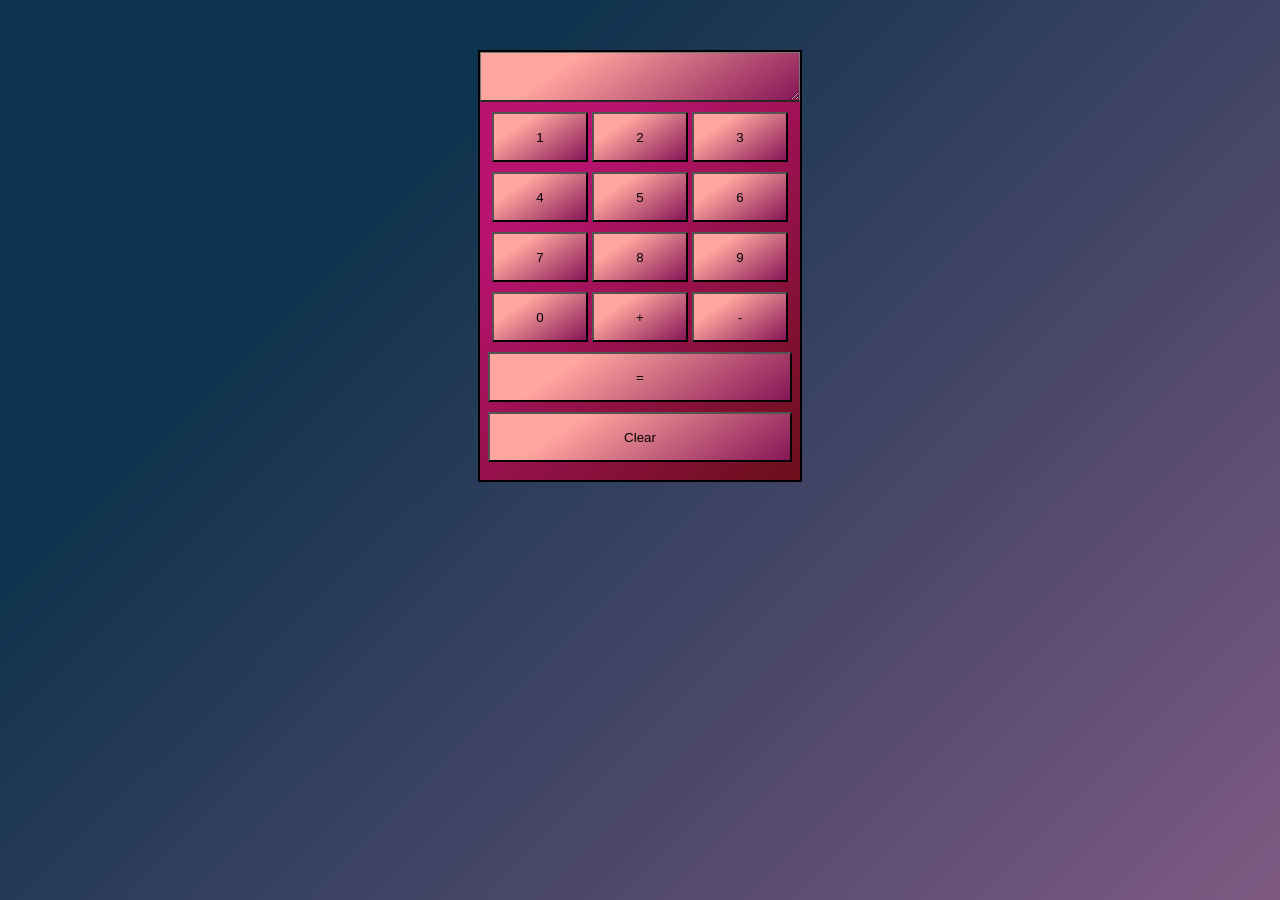
<file: Calculator App/index.html>
<html lang="en">

<head>
    <meta charset="UTF-8" />
    <meta name="viewport" content="width=device-width, initial-scale=1.0" />
    <title>Calculator App</title>
    <link rel="stylesheet" href="styles.css" />
    <script src="script.js" defer></script>
</head>

<body>
    <div class="container">
        <textarea name="" id="textArea" cols="1" rows="1"></textarea>
        <br />
        <center>
            <button class="numberBtn 1" onClick="addToTextArea(1)">1</button>
            <button class="numberBtn 2" onClick="addToTextArea(2)">2</button>
            <button class="numberBtn 3" onClick="addToTextArea(3)">3</button>
            <button class="numberBtn 4" onClick="addToTextArea(4)">4</button>
            <button class="numberBtn 5" onClick="addToTextArea(5)">5</button>
            <button class="numberBtn 6" onClick="addToTextArea(6)">6</button>
            <button class="numberBtn 7" onClick="addToTextArea(7)">7</button>
            <button class="numberBtn 8" onClick="addToTextArea(8)">8</button>
            <button class="numberBtn 9" onClick="addToTextArea(9)">9</button>

            <button class="numberBtn 0" onClick="addToTextArea(0)">0</button>
            <button class="operator plus" onClick="checkOp();">+</button>
            <button class="operator min" onClick="checkOp();">-</button>
        </center>

        <center>



            <button class="equalBtn" onClick="equalFunc()">=</button>
            <button class="ClearBtn" onClick="textArea.value = '';">Clear</button>
        </center>
    </div>
</body>

</html>
</file>
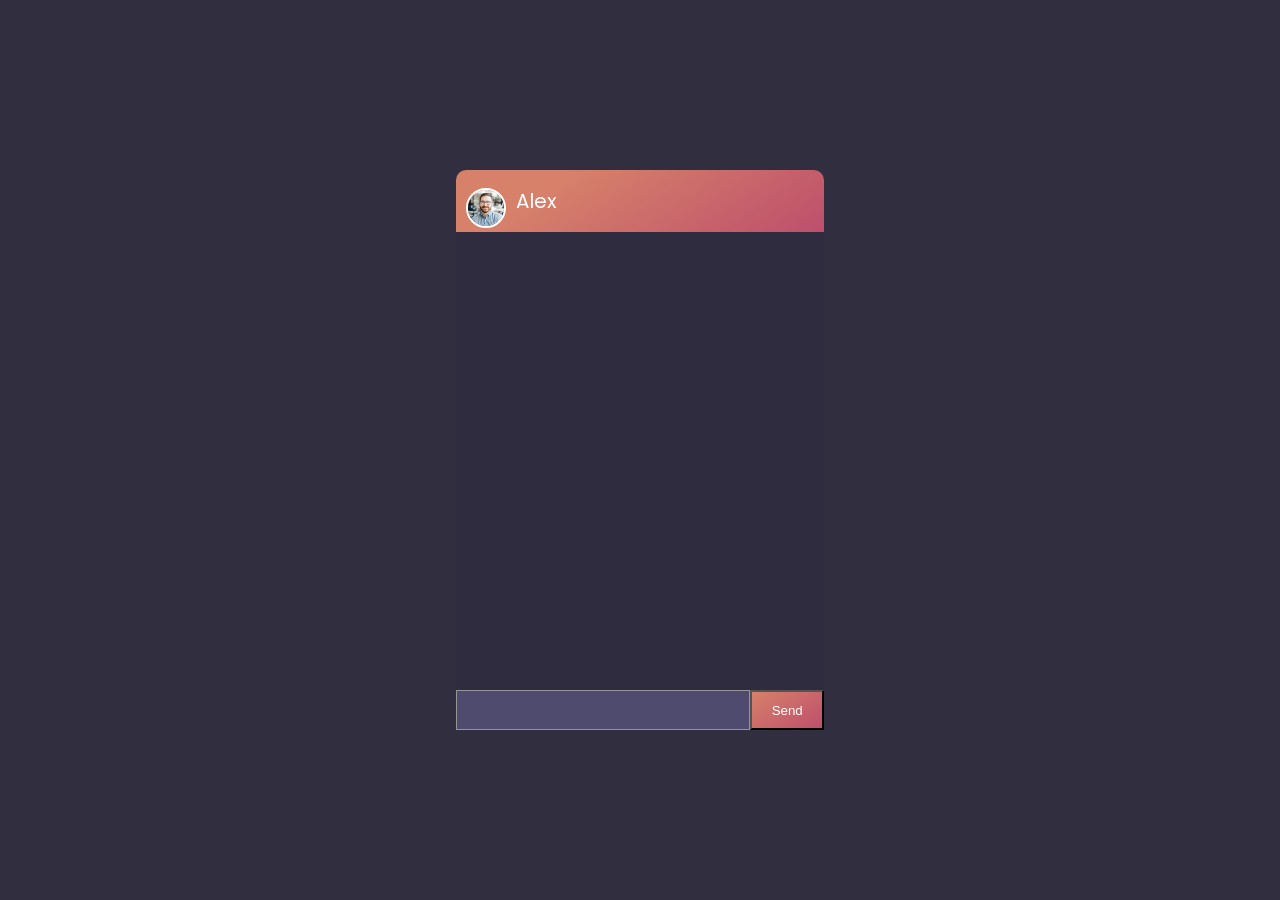
<file: ChatBox/index.html>
<html lang="en">
  <head>
    <meta charset="UTF-8" />
    <meta name="viewport" content="width=device-width, initial-scale=1.0" />
    <title>Quiz App</title>
    <link rel="stylesheet" href="styles.css" />
    <script src="script.js" defer></script>
  </head>
  <body>
    <div class="chatbox">
      <div class="header">
        <img class="avatarSec1" src="avatar-1.jpg" alt="" />

        <p class="names">Alex</p>
      </div>


      <div class="chatArea">
        <div class="message">
         <ul id="messageList">
             <li>
                
             </li>
         </ul>
          
        </div>
      </div>
      <div class="chatEntry">
          <input type="text" id="messageInput" >
          <button id="sendBtn">Send</button>
      </div>
    </div>
  </body>
</html>
</file>
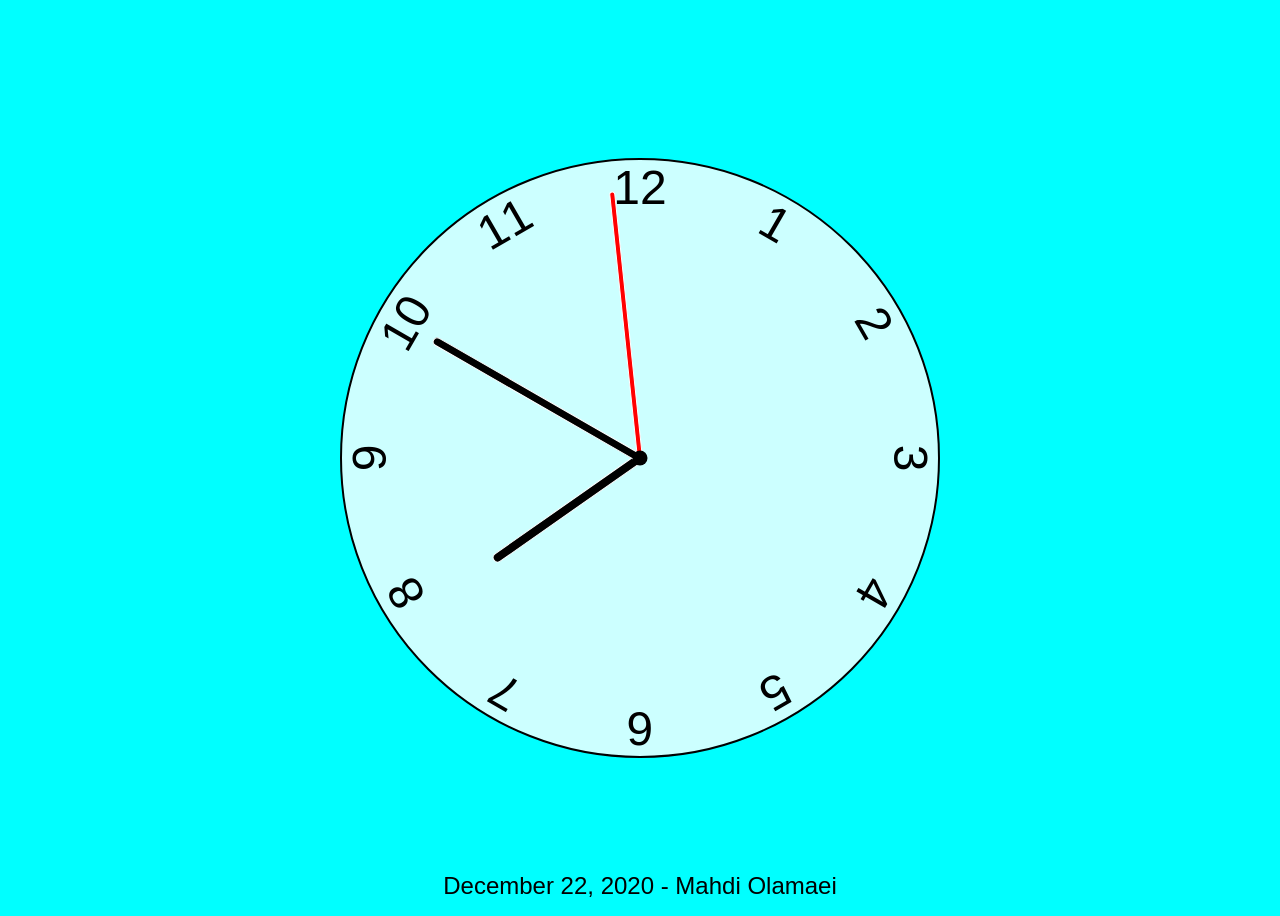
<file: Clock/index.html>
<html lang="en">
  <head>
    <meta charset="UTF-8" />
    <meta name="viewport" content="width=device-width, initial-scale=1.0" />
    <title>Clock</title>
    <link rel="stylesheet" href="styles.css" />
    
  </head>
  <body>
    <div class="clock">
        <div class="hand hour" data-hour-hand></div>
        <div class="hand minute" data-minute-hand></div>
        <div class="hand second" data-second-hand></div>
        <div class="number number1">1</div>
        <div class="number number2">2</div>
        <div class="number number3">3</div>
        <div class="number number4">4</div>
        <div class="number number5">5</div>
        <div class="number number6">6</div>
        <div class="number number7">7</div>
        <div class="number number8">8</div>
        <div class="number number9">9</div>
        <div class="number number10">10</div>
        <div class="number number11">11</div>
        <div class="number number12">12</div>
    </div>

    <div class="footer">December 22, 2020 - Mahdi Olamaei</div>
    <script src="script.js"></script>
  </body>
</html>
</file>
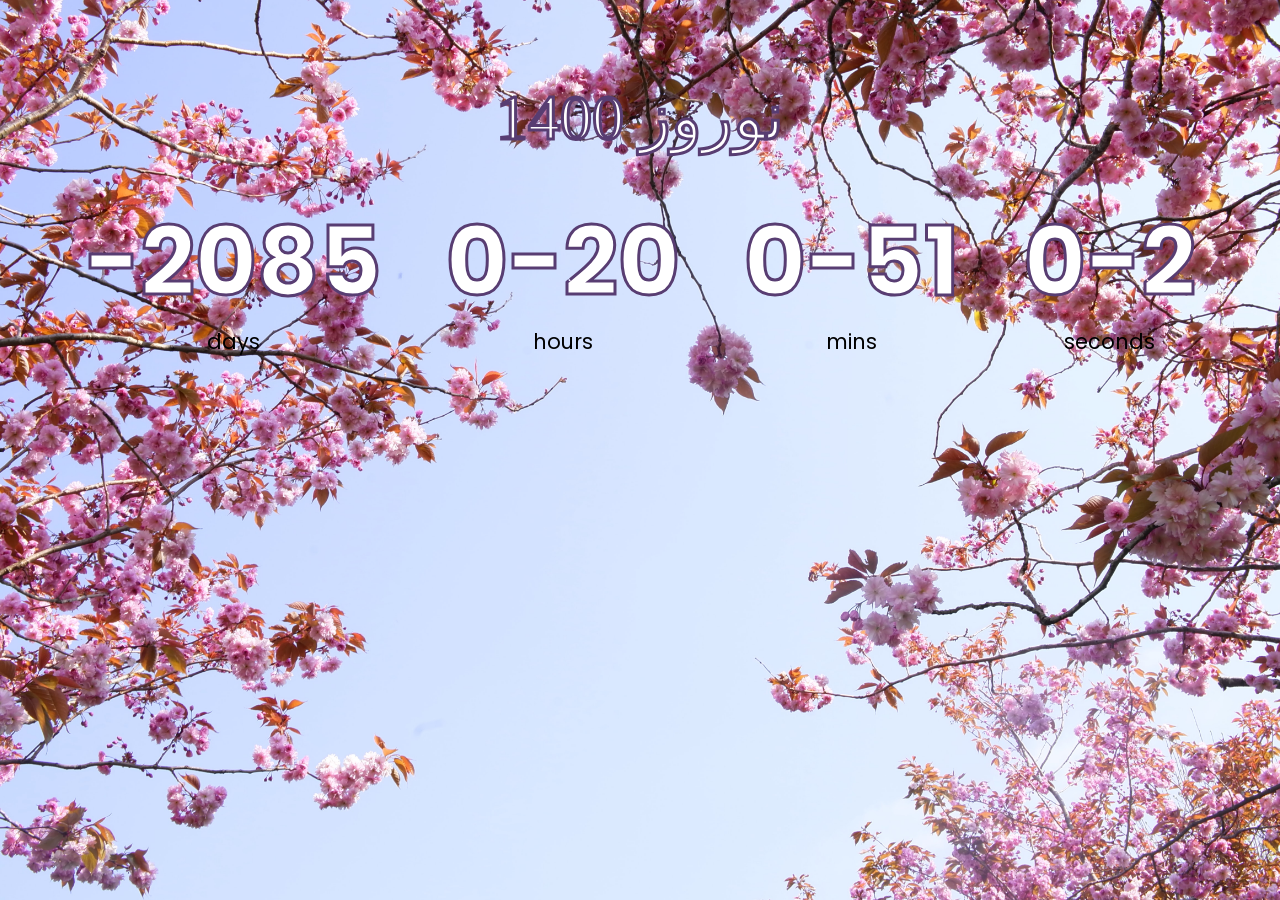
<file: Countdown/index.html>
<!DOCTYPE html>
<html lang="en">
    <head>
        <meta charset="UTF-8" />
        <meta name="viewport" content="width=device-width, initial-scale=1.0" />
        <title>Countdown Timer</title>
        <link rel="stylesheet" href="styles.css" />
        <script src="script.js" defer></script>
    </head>
    <body>
        <h1 style="font-family: Lalezar">نوروز 1400</h1>

        <div class="countdown-container">
            <div class="countdown-el days-c">
                <p class="big-text" id="days">0</p>
                <span>days</span>
            </div>
            <div class="countdown-el hours-c">
                <p class="big-text" id="hours">0</p>
                <span>hours</span>
            </div>
            <div class="countdown-el mins-c">
                <p class="big-text" id="mins">0</p>
                <span>mins</span>
            </div>
            <div class="countdown-el seconds-c">
                <p class="big-text" id="seconds">0</p>
                <span>seconds</span>
            </div>
        </div>
    </body>
</html>
</file>
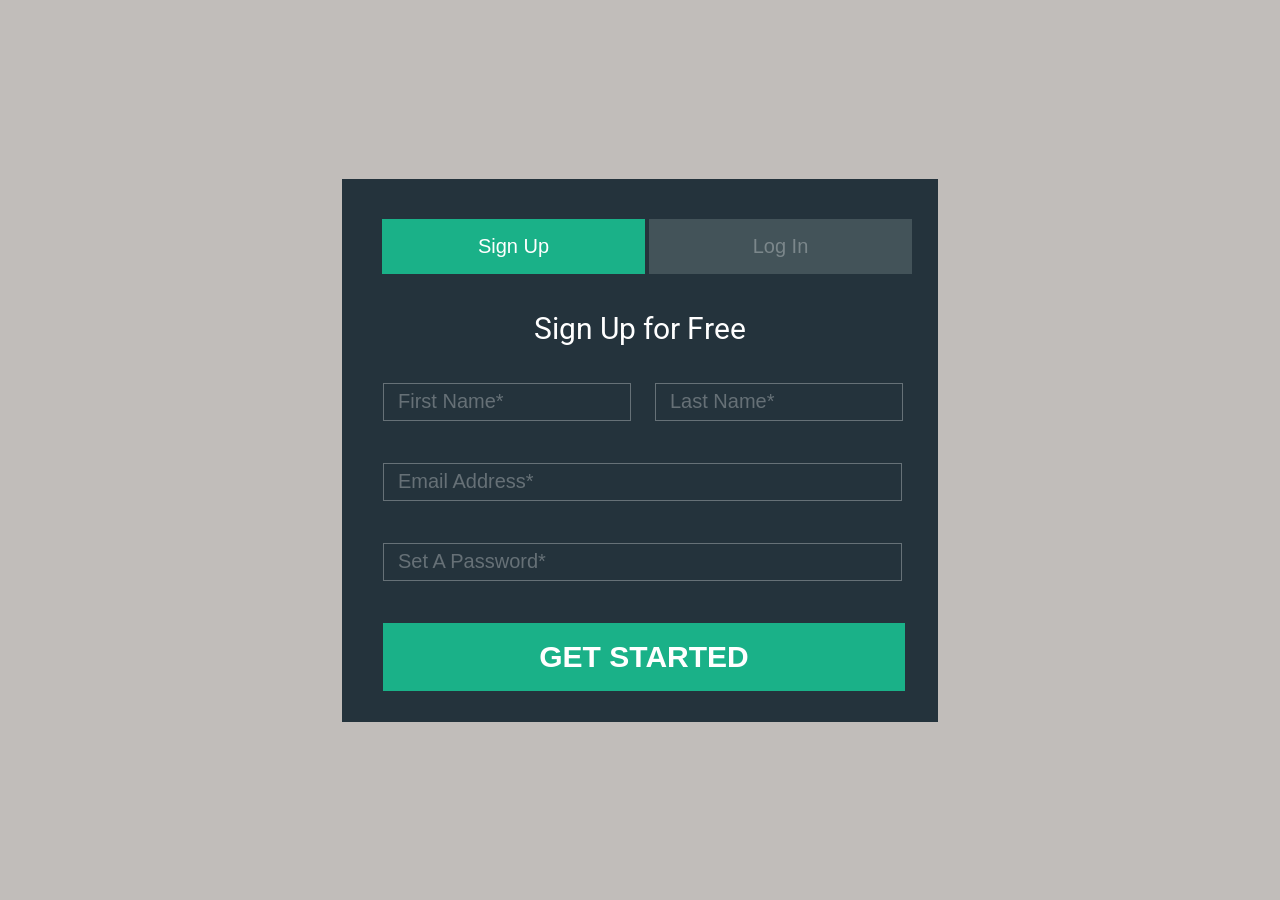
<file: Form Validation/index.html>
<html lang='en'>
<head>
    <meta charset='UTF-8'>
    <meta name='viewport' content='width=device-width, initial-scale=1.0'>
    <title>Quiz App</title>
    <link rel='stylesheet' href='styles.css'>
    <script src='script.js' defer></script>
</head>
<body>
    
   <div class="container">
       <button class="signUp">Sign Up</button>
       <button class="logIn">Log In</button>

       <h2 class="title">Sign Up for Free</h2>

       <input type="text" class="input fname" placeholder="First Name*">
       <input type="text" class="input lname" placeholder="Last Name*">
       <br>
       <input type="email" class="input email" placeholder="Email Address*">
       <br>
       <input type="password" class="input password" placeholder="Set A Password*">
       <br>
       <button class="confirm">GET STARTED</button>

   </div>
    
</body>
</html>
</file>
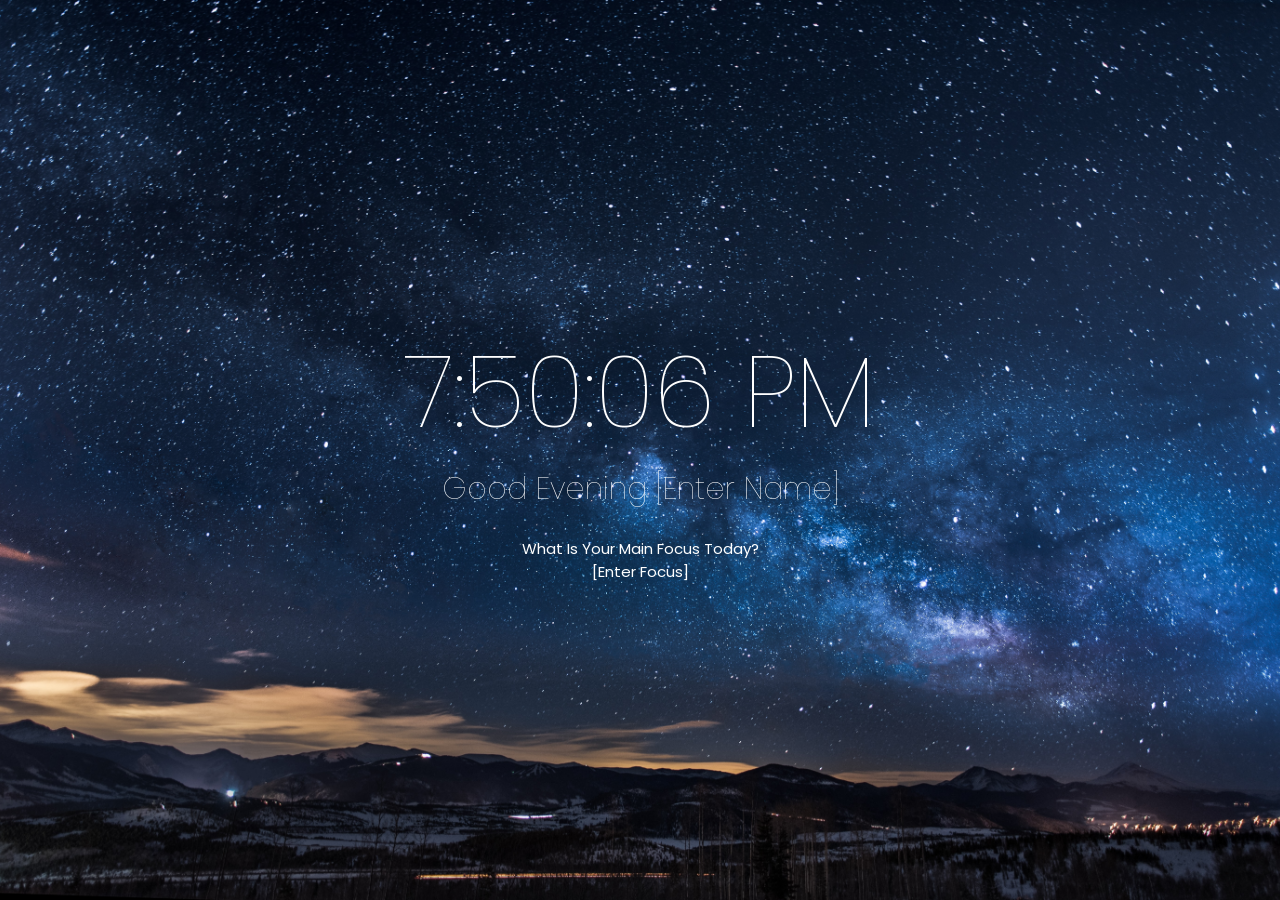
<file: Landing Page/index.html>
<html lang='en'>
<head>
    <meta charset='UTF-8'>
    <meta name='viewport' content='width=device-width, initial-scale=1.0'>
    <title>Quiz App</title>
    <link rel='stylesheet' href='styles.css'>
    <script src='script.js' defer></script>
</head>
<body>
    
   <div class="container">
       <center>
        <h1 id="clock"></h1>
        <h4 >
            <span id="greeting">Good Afternoon </span>
            <span id="name" contenteditable="true" style="outline: none;"></span>
            
        </h4> 
        <br>
        <h5>What Is Your Main Focus Today?</h5>
        <h5 id="focus" contenteditable="true"></h5>
    </center>
   </div>
    
</body>
</html>
</file>
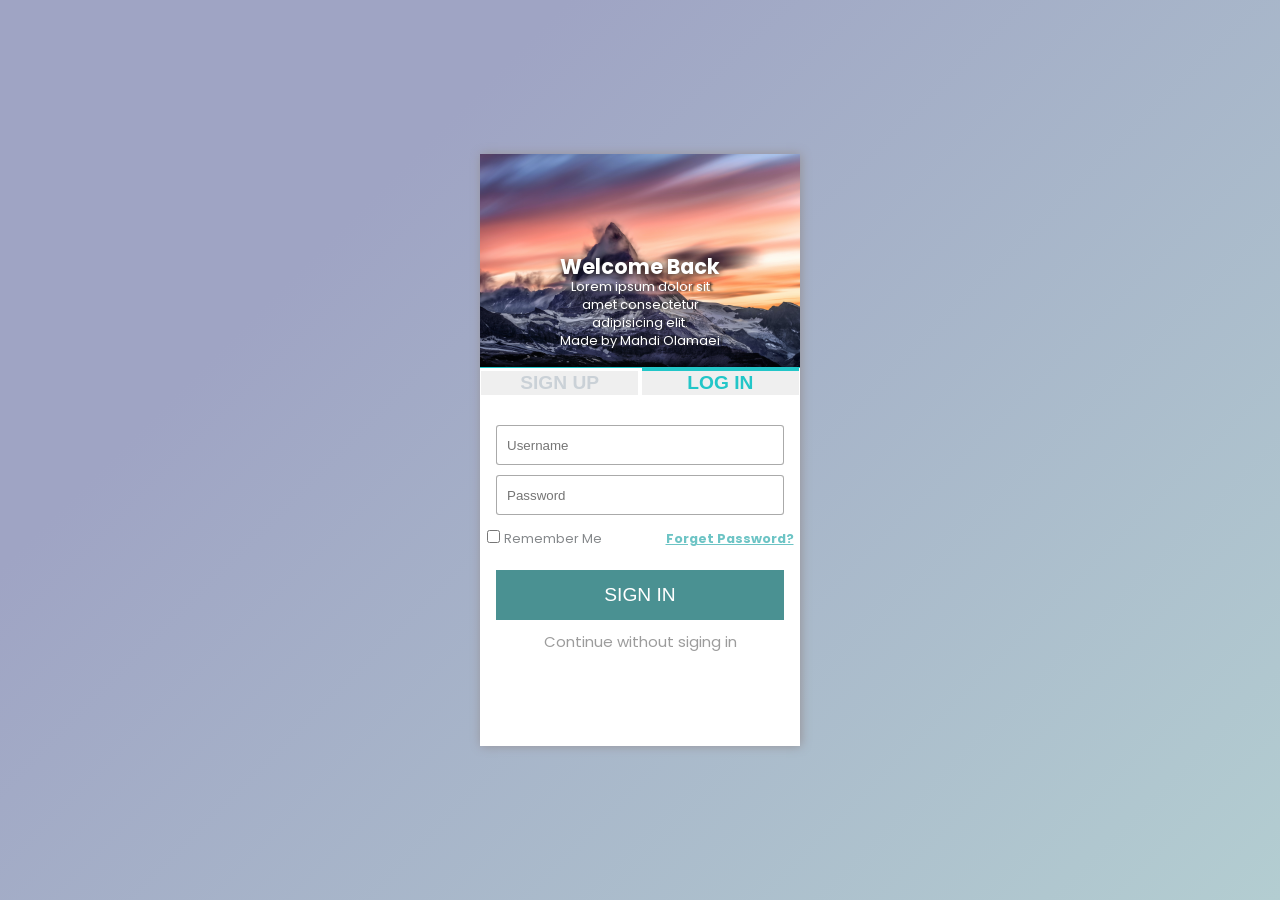
<file: Login Page/index.html>
<html lang="en">

<head>
    <meta charset="UTF-8" />
    <meta name="viewport" content="width=device-width, initial-scale=1.0" />
    <title>Login Form</title>
    <link rel="stylesheet" href="styles.css" />
    <script src="script.js" defer></script>
</head>

<body>
    <div class="container">
        <div class="image">
            <center>
                <p class="welcome">Welcome Back</p>
                <p class="text-image">
                    Lorem ipsum dolor sit amet consectetur adipisicing elit. <br> Made by Mahdi Olamaei
                </p>
            </center>
            <img src="res/mountain.jpg" alt="earth-image" class="earthImage" />
        </div>

        <div class="form" id="form">
            <button class="signupBtn " id="signUpBtn">SIGN UP</button>
            <button class="loginBtn active" id="loginBtn">LOG IN</button>
            <div class="inputs" id="inputs">
                
                <input type="text" id="username" name="username" placeholder="Username" class="userInput" />
                <input type="password" id="password" name="password" placeholder="Password" class="passInput" />
                <br>
                <div class="accInfo">
                    <input type="checkbox" id="remember" name="remember" class="rememberMe">
                    <label for="remember" class="rememberLabel">Remember Me</label>
                    <a href="" class="forgetPass">Forget Password?</a>
                </div>
                <div class="lastPart">
                    
                    <button class="signinBtn normalSign" id='signinConfirm' onClick="logIn()">SIGN IN</button>
                  
              

                    <a style="text-decoration: none;" href=""><p class="lastLine" > Continue without siging in</p></a>
                </div>
            </div>
        </div>
    </div>

    </div>
    </div>
</body>

</html>
</file>
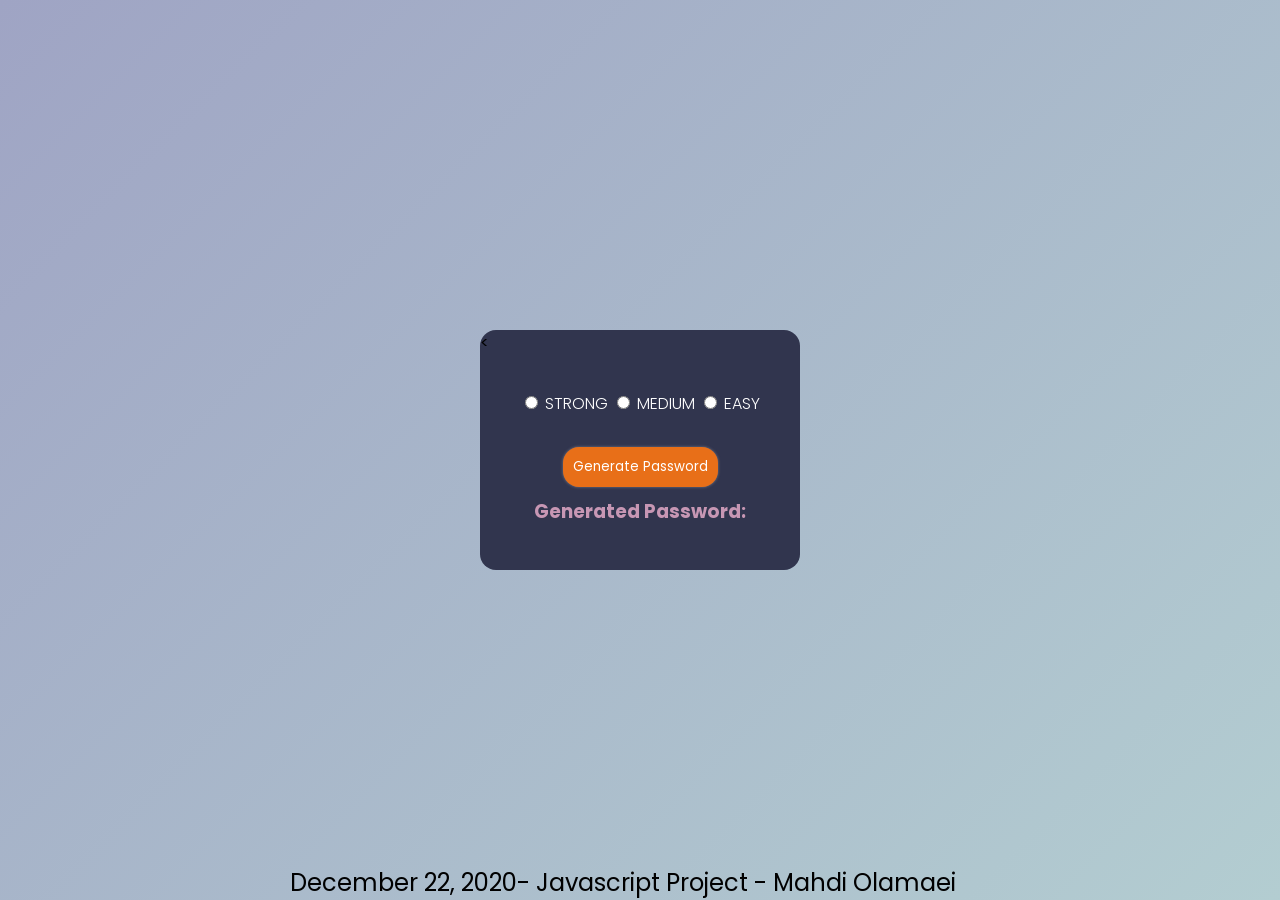
<file: Password Generator/index.html>
<html lang='en'>
<head>
    <meta charset='UTF-8'>
    <meta name='viewport' content='width=device-width, initial-scale=1.0'>
    <title>Password Generator</title>
    <link rel='stylesheet' href='styles.css'>
    
</head>
<body>
    <!-- TODO => CHOOSE BETWEEN STRONG , MEDIUM , EASY -->
    <div class="container">
        <
        <ul>
            <li class="first-li">
                <input onclick="onChoice()" type='radio' id='strong' name='level' class='level'>
                <label id='strong_text' for='strong'>STRONG</label>
            </li>
            <li>
                <input onclick="onChoice()" type='radio' id='medium' name='level' class='level'>
                <label id='medium_text' for='medium'>MEDIUM</label>
            </li>
            <li>
                <input onclick="onChoice()" type='radio' id='easy' name='level' class='level'>
                <label id='easy_text' for='easy'>EASY</label>
            </li>
           
        </ul>
        <center>
            
            <button id="genBtn">Generate Password</button>
            <h3 >Generated Password:</h3>
            <h2 class="hidden" id='result'></h2>
        </center>
        
        
    </div>
    
    <script src='script.js'></script>
    <script>
        function onChoice(){
        const result = document.getElementById("result");
        result.style.visibility='hidden'
    }
    </script>

    <h2 class="footer">December 22, 2020- Javascript Project - Mahdi Olamaei</h2>
</body>
</html>
</file>
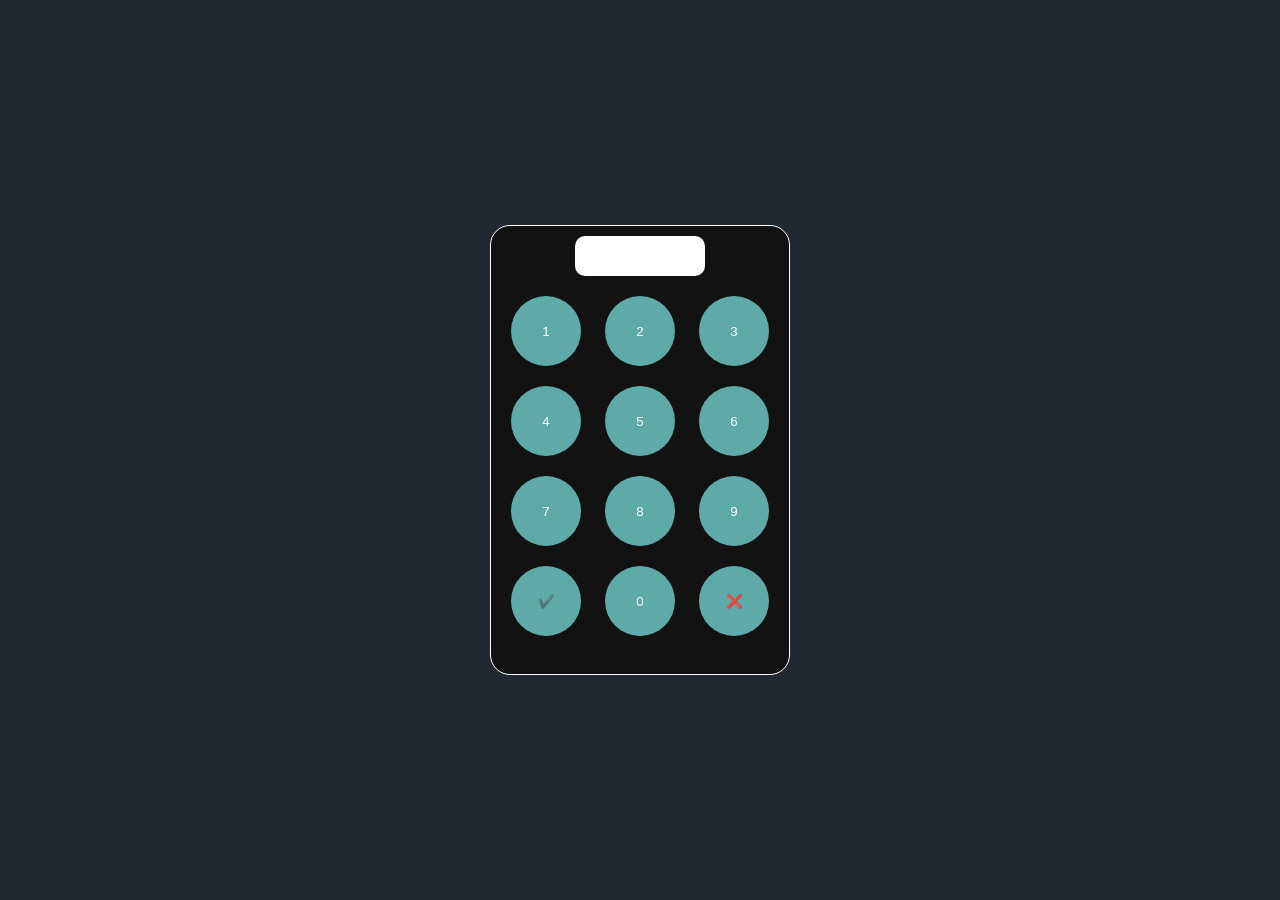
<file: Pin Lock/index.html>
<html lang="en">
  <head>
    <meta charset="UTF-8" />
    <meta name="viewport" content="width=device-width, initial-scale=1.0" />
    <title>PinLock App App</title>
    <link rel="stylesheet" href="styles.css" />
    <script src="script.js" defer></script>
  </head>
  <body class="body">
   
   
    <div class="container">
      
      <div class="padLock">
        <center>
      <input type="text" class="pinInput " id="inputPin">
      <br>
      <button class="number number1" onclick="insertNum(1)">1</button>
      <button class="number number2" onclick="insertNum(2)">2</button>
      <button class="number number3" onclick="insertNum(3)">3</button>
      <br>
      <button class="number number4" onclick="insertNum(4)">4</button>
      <button class="number number5" onclick="insertNum(5)">5</button>
      <button class="number number6" onclick="insertNum(6)">6</button>
      <br>
      <button class="number number7" onclick="insertNum(7)">7</button>
      <button class="number number8" onclick="insertNum(8)">8</button>
      <button class="number number9" onclick="insertNum(9)">9</button>
      <br>
      <button class="number log" id="logIn" onclick="login()">✔️</button>
      <button class="number number0" onclick="insertNum(0)">0</button>
      <button class="number number0" id="deleteChar" onclick="removeLastChar()">❌</button>
      </center>
    </div>
    </div>
  </body>
</html>
</file>
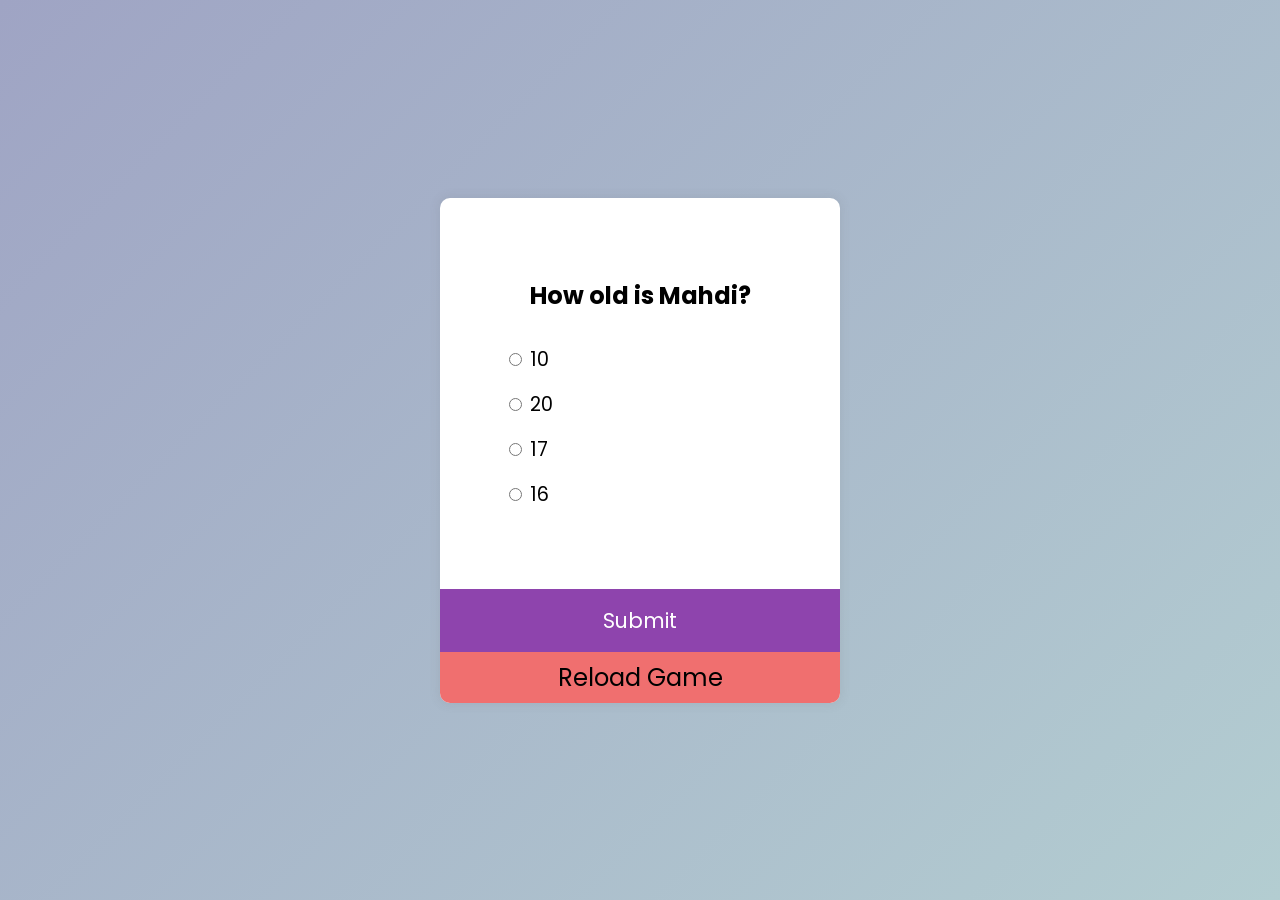
<file: Quiz App/index.html>
<html lang='en'>
<head>
    <meta charset='UTF-8'>
    <meta name='viewport' content='width=device-width, initial-scale=1.0'>
    <title>Quiz App</title>
    <link rel='stylesheet' href='./styles.css'>
    
</head>
<body>
    
    <div class='quiz-container' id='quiz'>
        <div class='quiz-header'>
            <h2 id='question'>Question Text</h2>
            <ul>
                <li>
                    <input type='radio' id='a' name='answer' class='answer'>
                    <label id='a_text' for='a'>Question</label>
                </li>
                <li>
                    <input type='radio' id='b' name='answer' class='answer'>
                    <label id='b_text' for='b'>Question</label>
                </li>
                <li>
                    <input type='radio' id='c' name='answer' class='answer'>
                    <label id='c_text' for='c'>Question</label>
                </li>
                <li>
                    <input type='radio' id='d' name='answer' class='answer'>
                    <label id='d_text' for='d'>Question</label>
                </li>
            </ul>
        </div>
        
        
        <button id='submit'>Submit</button>
        <button onclick='location.reload()' id='reload'>Reload Game</button>
    </div>

    <script src='./script.js'></script>
</body>
</html>
</file>
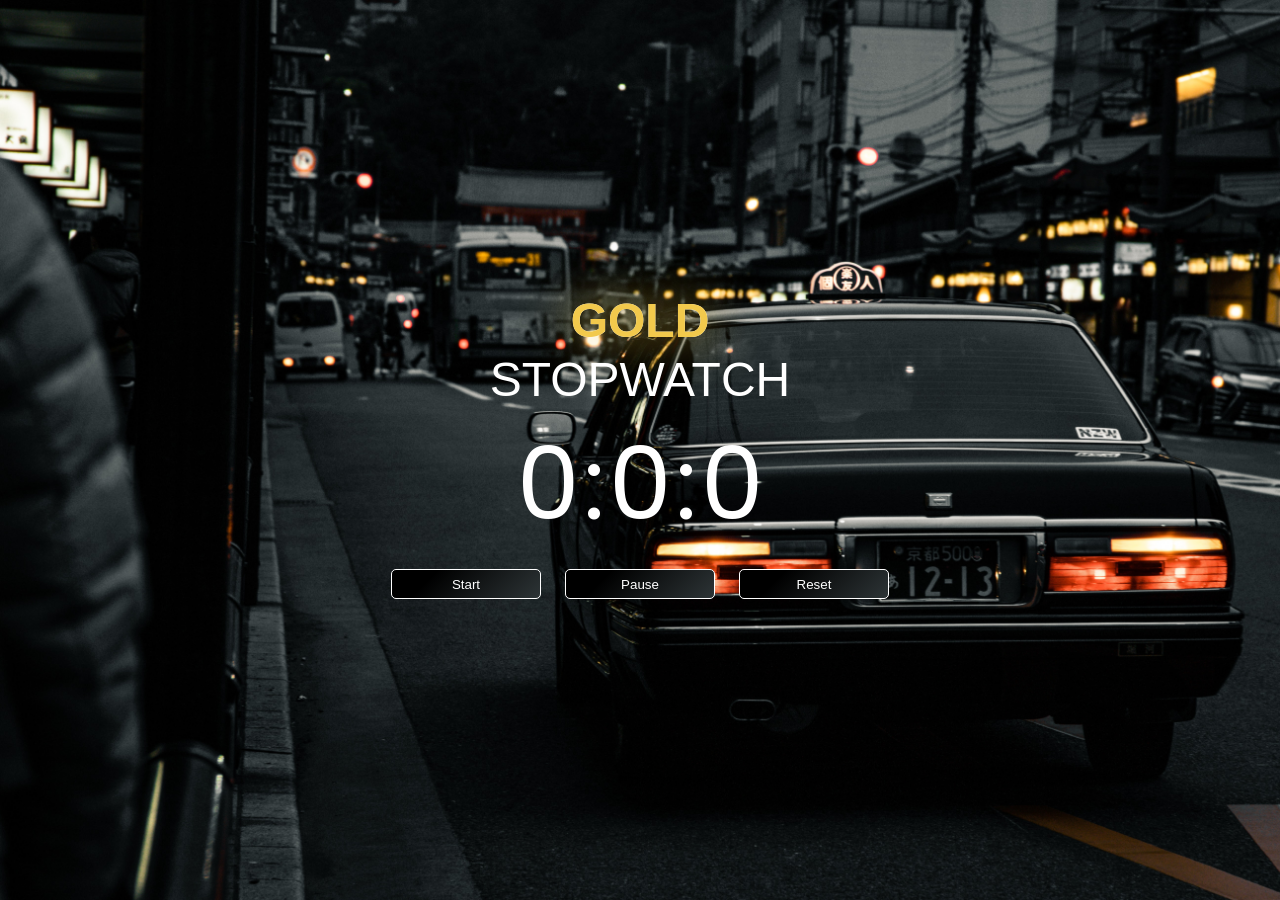
<file: StopWatch/index.html>
<html lang='en'>
<head>
    <meta charset='UTF-8'>
    <meta name='viewport' content='width=device-width, initial-scale=1.0'>
    <title>Stopwatch App</title>
    <link rel='stylesheet' href='styles.css'>
    <script src='script.js' defer></script>
</head>
<body>
   
   <div class="container">
       <center>
        <h1><span class="gold">GOLD</span> <br> STOPWATCH</h1>
        <p id="numbers"><p id="hour"></p> <p>:</p> <p id="minute"></p> <p>:</p> <p id="second"></p></p>
        <br>
        <button id='startBtn'>Start</button>
        <button id="pauseBtn">Pause</button>
        <button id="resetBtn">Reset</button>
    </center>
   </div>
    
</body>
</html>
</file>
<file: Calculator App/styles.css>
@import url("https://fonts.googleapis.com/css?family=Poppins:wght@200;400;600;&display=swap");

* {
  box-sizing: border-box;
}

body {
  display: flex;
  background-color: #7f5a83;
  background-image: linear-gradient(315deg, #7f5a83 0%, #0d324d 74%);

  justify-content: center;
  font-family: "Poppins", sans-serif;
  margin: 0;
  min-height: 100vh;

  padding: 0;
}

.container {
  margin-top: 50px;
  background-color: #6b0f1a;
  background-image: linear-gradient(315deg, #6b0f1a 0%, #b91372 74%);

  border: 2px solid black;
  height: 27rem;
}

.container button {
  background-color: #861657;
  background-image: linear-gradient(326deg, #861657 0%, #ffa69e 74%);

  color: black;
}

#textArea {
  background-color: #861657;
  background-image: linear-gradient(326deg, #861657 0%, #ffa69e 74%);
  height: 50px;
  width: 20rem;
  border-bottom: 2px solid rgb(41, 39, 33);
  font-size: 2.3rem;
  font-family: "Poppins", sans-serif;
}
.equalBtn,
.clearBtn {
  width: 95%;
  margin-top: 10px;
  height: 50px;
  padding: 0;
}
.numberBtn,
.operator {
  padding: 0;
  margin-top: 10px;
  height: 50px;
  width: 30%;
  display: inline-block;
  flex-wrap: column;
}
</file>
<file: ChatBox/styles.css>
@import url("https://fonts.googleapis.com/css?family=Poppins:wght@200;400;600;&display=swap");

* {
  box-sizing: border-box;
  list-style: none;
  list-style-type: none;
  margin: 0;
  padding: 0;
}
html{
    height: 100%;
 }
body {
  display: flex;
  align-items: center;
  justify-content: center;
  font-family: "Poppins", sans-serif;
  margin: 0;
  min-height: 100vh;
  background-color: #312f3f;
  height: 100%;
}

/* 
Colors:



background-color: #bd4f6c;
background-image: linear-gradient(326deg, #bd4f6c 0%, #d7816a 74%);


*/

.chatbox {
  background-color: #2e2c3e;
  height: 35rem;
  width: 23rem;

  border-radius: 10px;
  display: flex; /*added*/
  flex-direction: column; /*added*/
  position:relative
}

.header {
  background-color: #bd4f6c;
  background-image: linear-gradient(326deg, #bd4f6c 0%, #d7816a 74%);
  height: 70px;
  border-top-left-radius: 10px;
  border-top-right-radius: 10px;
  display: flex; /*added*/
  flex-direction: row; /*added*/
  
}
.header .avatarSec1{
    width:40px;
    margin: 0;
    height: 40px;
    display: flex; /*added*/
    margin-top: 5%;
    flex-direction: row; /*added*/
    margin-left: 10px;
    border-radius: 50%;
    border: 2px solid white;
    

   
}
.header p {
 
    margin: 0;
    padding: 0;
    display: flex;
    align-items: center;
    margin-left: 10px;
    color: white;
    font-size: 20px;
    

  
}
.chatArea{
    height:100%; 
    overflow: auto;
   
}
.message {
  display: flex;
  align-items: center;
 
}
.chatArea .content {
  
  background-color: #3c3a4d;
  width: 275px;
  
  margin-left: 10px;
  font-size: 0.8rem;
  color: white;
  font-weight: lighter;
  border-radius: 10px;
  padding: 10px;
}
.avatarImg {
  width: 40px;
  height: auto;
  border-radius: 50%;
  border: 2px solid white;
  margin: 0;
  margin-left: 30px;
}

.chatEntry {
    margin: 0;
    height: 0;
    bottom: 0;

}
.chatEntry input {
    width: 80%;
    position:absolute; 
    bottom: 0;
    height: 40px;
    background-color: #4f4b6e;
    border: none;
    outline: none;
    border: 1px solid  #959595;
    color: white;
    font-size: 18px;
    
}
.chatEntry button {
    
    
    position:absolute; 
    bottom: 0;
    right: 0;
    height: 40px;
    width: 20%;
    background-color: #bd4f6c;
    background-image: linear-gradient(326deg, #bd4f6c 0%, #d7816a 100%);
    color: white;
    font-weight: normal;
    outline: none;
    
}

.sent{
   
   
    background-color: #3c3a4d;
    width: 275px;
    margin-top: 10px;
    margin-left: 80px;
    font-size: 0.8rem;
    color: white;
    font-weight: lighter;
    border-radius: 10px;
    padding: 10px;
}
</file>
<file: Clock/styles.css>
*, *::after, *::before {
    box-sizing: border-box;
    font-family: Gotham Rounded, sans-serif;
}


body {
    background-color: aqua;
    display: flex;
    justify-content: center;
    align-items: center;
    min-height: 100vh;
    overflow: hidden;
}


.clock {
    width:600px;
    height: 600px;
    background-color: rgba(255, 255, 255, .8);
    border-radius: 50%;
    border: 2px solid black;
    position: relative;
}


.clock .number {
    --rotation: 0;
    position: absolute;
    width: 100%;
    height: 100%;
    text-align: center;
    font-size: 3rem;
    transform: rotate(var(--rotation));
}

.clock .number1 { --rotation : 30deg;}
.clock .number2 { --rotation : 60deg;}
.clock .number3 { --rotation : 90deg;}
.clock .number4 { --rotation : 120deg;}
.clock .number5 { --rotation : 150deg;}
.clock .number6 { --rotation : 180deg;}
.clock .number7 { --rotation : 210deg;}
.clock .number8 { --rotation : 240deg;}
.clock .number9 { --rotation : 270deg;}
.clock .number10 { --rotation : 300deg;}
.clock .number11 { --rotation : 330deg;}


.clock .hand {
    --rotation: 0;
    position: absolute;
    bottom: 50%;
    left: 50%;

    border: 1px solid white;
    border-top-left-radius: 10px;
    border-top-right-radius: 10px;
    transform-origin: bottom;
    z-index: 10;
    transform: translate(-50%) rotate(calc(var(--rotation) * 1deg));
}

.clock::after {
    content: '';
    position: absolute;
    background-color: black;
    z-index: 11;
    width: 15px;
    height: 15px;
    top: 50%;
    left: 50%;
    transform: translate(-50%, -50%);
    border-radius: 50%;
}

.clock .hand.second {
    width: 6px;
    height: 45%;
    background-color: red;
}
.clock .hand.minute {
    width: 9px;
    height: 40%;
    background-color: black;
}
.clock .hand.hour {
    width: 10px;
    height: 30%;
    background-color: black;
}

.footer {
    position: fixed;
    left: 0;
    bottom: 0;
    width: 100%;
    background-color: inherit;
    color: black;
    font-size: 1.5rem;
    text-align: center;
    font-family: Calibri, sans-serif;
    
}
</file>
<file: Countdown/styles.css>
@import url("https://fonts.googleapis.com/css2?family=Poppins:wght@200;400;600&display=swap");

* {
    box-sizing: border-box;
}

body {
    background-image: url("./spring.jpg");
    background-size: cover;
    background-position: center center;
    display: flex;
    flex-direction: column;
    align-items: center;
    min-height: 100vh;
    font-family: "Poppins", sans-serif;
    margin: 0;
}

h1 {
    font-weight: normal;
    font-size: 4rem;
    margin-top: 5rem;
}

.countdown-container {
    display: flex;
    flex-wrap: wrap;
    justify-content: center;
}

.big-text {
    font-weight: bold;
    font-size: 6rem;
    line-height: 1;
    margin: 1rem 2rem;
}

.countdown-el {
    text-align: center;
}

.countdown-el span {
    font-size: 1.3rem;
}


h1 {
    color: #ffffff;
    -webkit-text-stroke: 3px #583d72;
    
}
p {
    color: #ffffff;
    -webkit-text-stroke: 3px #583d72;
    
}
</file>
<file: Form Validation/styles.css>
@import url('https://fonts.googleapis.com/css?family=Poppins:wght@200;400;600;&display=swap');
@import url('https://fonts.googleapis.com/css2?family=Roboto:wght@00&display=swap');
/*  background : #C1BDBA 

    container : #24333C*/

* {
    box-sizing: border-box;
    margin: 0;
    padding: 0;
}

body {
    display: flex;
    align-items: center;
    justify-content: center;
    font-family: 'Roboto';
   
    min-height: 100vh;
    background-color: #C1BDBA;
}





.container {
    background-color: #24333C;

    width: 596px;
    height: 543px;
}



.signUp {
    background-color: #1AB188;
    color: white;
    border: none;
    width: 263px;
    height: 55px;
    margin-top: 40px ;
    margin-left: 40px;
    padding: 0;
    font-size: 20px;
    outline: none;
}

.logIn{
    margin: 0;
    background-color: #435359;
    color: rgba(255, 255, 255, 0.3);
    border: none;
    width: 263px;
    height: 55px;
    padding: 0;
    font-size: 20px;
    outline: none;
  
}

.title {
    margin-bottom: 37px;
    margin-top: 37px;
    color: white;
    font-size: 30px;
    font-weight: bolder;
    text-align: center;
    font-weight: normal;
   
}

.input  {
    background-color: rgba(22, 2, 2, 0);
    border: 1px solid rgba(255, 255, 255, 0.3);
    margin-bottom: 42px;
    height: 38;
    margin-left: 41px;
    width: 248px;
    padding: 14px;
    font-size: 20px;
    color: white;
}
input::-webkit-input-placeholder{
    color: rgba(255, 255, 255, 0.3);
}
.lname {
    margin-left: 20px;
}

.email, .password {
    width: 519px;
}

.confirm {
    background-color: #1AB188;
    border: none;
    color: white;
    font-weight: bold;
    font-size: 30px;
    width: 522px;
    height: 68px;
    margin-left: 41px;
    outline: none;
    
}
.container input {
    
   outline: none;
}
.container button:hover {
    
    
    animation-name: buttons;
    animation: buttons 2.0s forwards;
    animation-duration: 2s;
}

@keyframes buttons {
    0% {
        background-color: #1AB188;
    }
    50% {
        background-color: #0e5d48;
    }
    100% {
        background-color: #0e5d48;
    }
    
}

input:focus {
    border: 1px solid #0e5d48 ;
    animation-name: input;
    animation: input 2.0s forwards;
}

@keyframes input {
    0% {
        border: 1px solid rgba(255, 255, 255, 0.3);
    }
    50% {
        border: 1px solid #0e5d48 ;
    }
    100% {
        border: 1px solid #0e5d48 ;
    }
    
}
</file>
<file: Landing Page/styles.css>
@import url('https://fonts.googleapis.com/css?family=Poppins:wght@200;400;600;&display=swap');


* {
    box-sizing: border-box;
}

body {
    display: flex;
    align-items: center;
    justify-content: center;
    font-family: 'Poppins', sans-serif;
    margin: 0;
    
    min-height: 100vh;
    
    background-color: #cccccc; /* Used if the image is unavailable */
    height: 500px; /* You must set a specified height */
    background-position: center; /* Center the image */
    background-repeat: no-repeat; /* Do not repeat the image */
    background-size: cover; /* Resize the background image to cover the entire container */
}

.container h1 {
    font-size: 100px;
    font-weight: lighter;
    margin: 0;
    outline: none;
    padding: 0;
}
.container h4 {
    font-size: 30px;
    font-weight: lighter;
    margin: 0;
    outline: none;
    padding: 0;
}
.container h5 {
    font-size: 15px;
    font-weight: normal;
    margin: 0;
    padding: 0;
    outline: none;
    
}
</file>
<file: Login Page/styles.css>
@import url("https://fonts.googleapis.com/css?family=Poppins:wght@200;400;600;&display=swap");

/* 
colors:
#2D667D
#CAD1D7
#656370
#75828E
#6A6C6C
#969297
*/

* {
  box-sizing: border-box;
}

body {
  background-color: #b3cdd1;
  background-image: linear-gradient(315deg, #b3cdd1 0%, #9fa4c4 74%);

  display: flex;
  align-items: center;
  justify-content: center;
  font-family: "Poppins", sans-serif;
  margin: 0;
  min-height: 100vh;
}

.container {
  background-color: white;
  height: 37rem;
  width: 20rem;
  box-shadow: 1px 0px 10px #969297;
  position: relative;
  text-align: center;

  padding: 0;
  margin: 0;
}

.earthImage {
  width: 100%;
  height: auto;

  padding: 0;
  margin: 0;
}

.image p {
  position: absolute;
}
.welcome {
  margin: 0;

  text-align: center;
  font-size: 1.3rem;
  top: 7rem;
  font-weight: bold;
  color: white;
  border: none;
  text-shadow: 0px 1px 7px #000000;
  left: 50%;
  transform: translate(-50%, -50%);
}
.text-image {
  margin: 0;
  top: 10rem;
  color: white;
  font-size: 0.8rem;
  text-shadow: 3px 0px 2px #1e1f1f;
  left: 50%;
  transform: translate(-50%, -50%);
}

.form {
  display: block;
  border-top: 1px solid #22c6c8;
}

.form button {
  font-family: "Gill Sans", "Gill Sans MT", Calibri, "Trebuchet MS", sans-serif;

  font-size: 1.2rem;

 
  outline: none;
  margin-bottom: 30px;
}

.loginBtn {
    width: 49%;
  color: #cad1d7;
  margin-top: 0;
  display: inline-block;
  border: none;
  font-weight: bolder;
}

.signupBtn {
width: 49%;
  color: #cad1d7;
  display: inline-block;
  border: none;
  font-weight: bolder;
}

.active {
  border-top: 3px solid #22c6c8;
  color: #22c6c8;
}

.loginBtn:hover {
  color: #6dc4c5;
  
}
.signupBtn:hover {
  color: #6dc4c5;
  
}
.input {
  padding: 0;
  margin: 0;
  display: inline-block;
}
.userInput,
.passInput {
  padding: 0;
  margin: 0;
  padding-left: 10px;
  margin-bottom: 10px;
  width: 18rem;
  height: 2.5rem;
  border: 1px solid rgba(109, 109, 109, 0.582);
  border-radius: 0.2rem;
}

.rememberMe {
  padding: 0;
  margin: 0;
}

.rememberLabel {
  color: #85888b;

  font-size: 0.8rem;
}

.forgetPass {
  padding: 0;
  margin: 0;
  color: #6dc4c5;
  font-weight: bolder;
  margin-left: 60px;

  font-size: 0.8rem;
 
}
.normalSign {
   
    margin-top: 20px;
    background: #4a9192;
}
.signinBtn {
   

  height: 50px;

  width: 90%;
  
  
  border: 0;
  color: white;
  font-weight: normal;
}

.facebookSign {
    margin: 0;
    padding: 0;
   
    background: #4267B2;
}
.lastLine{
    margin: -20;
    color: rgba(151, 151, 151, 0.952);
    font-size: 15px;
    
}

.normalSign:active {
    margin-top: 19px;
    color: #22c6c8;
  }
  .facebookSign:active {
    color: #22c6c8;
    margin-top: 1;
  }
  .normalSign:hover {
    color: #6dc4c5;
    
  }
  .facebookSign:hover {
    color: #6dc4c5;
    
  }
</file>
<file: Password Generator/styles.css>
@import url('https://fonts.googleapis.com/css?family=Poppins:wght@200;400;600;&display=swap');


* {
    box-sizing: border-box;
}

body {
    background-color: #b3cdd1;
    background-image: linear-gradient(315deg,
     #b3cdd1 0%, #9fa4c4 100%);

    display: flex;
    align-items: center;
    justify-content: center;
    font-family: 'Poppins', sans-serif;
    margin: 0;
    min-height: 100vh;
    margin: 0;
    padding: 0;
    height: 100%;
}

.container {
    background-color: #31354e;
    width: 20rem;
    height: 15rem;
    border-radius: 1rem ;
    display: inline-block;
}

ul li {
    color: white;
    font-weight: 300;
    list-style-type: none;
    margin-top: 20px;
    
    display: inline-block;
}

#genBtn {
   padding: 10px;
   border-radius: 1rem;
   border: none;
   background-color: #E86F18;
   color: white;
   box-shadow: 0px 0px 3px #787988;
   font-family: 'Poppins', sans-serif;
   font-weight: normal;
   margin-top: 15px;
}

h2, h3 {
    color: white;
    font-weight: normal;
    margin: 0;
    margin-top: 10px;
}

h3 {
    border: none;
    
    color: rgb(199, 151, 180);
  
    font-family: 'Poppins', sans-serif;
    font-weight: bolder;
}

.hidden {
    /* ? [DIV].style.visibility='visible' */
    visibility: hidden;
   
}

.container ul li input, label  {
    cursor: pointer;
}

.footer {
    position: absolute;
    bottom: 0;
    width: 700px;
    color: black;
    margin: 0 auto;
}
</file>
<file: Pin Lock/styles.css>
@import url('https://fonts.googleapis.com/css?family=Poppins:wght@200;400;600;&display=swap');


* {
    box-sizing: border-box;
}

body {
    display: flex;
    align-items: center;
    justify-content: center;
    font-family: 'Poppins', sans-serif;
    margin: 0;
    min-height: 100vh;
}

.container {
    width: 100%;
    height: 100%;
    display: flex;
    align-items: center;
    justify-content: center;
    background-color: #222831;
}

.title {
    margin: 0;
    padding: 0;
}

.padLock {
    width: 300px;
    height: 450px;
    border: 1px solid white;
    background-color: #121212;
    border-radius: 20px;
 

}


.pinInput {
    margin-top: 10px;
    margin-bottom: 10px;
    height: 40px;
    width: 130px;
    border: none;
    border-radius: 10px;
}

.incorrect {
    background-color: rgb(194, 119, 119);
}

.number{
    border: none;
    border-radius: 50%;
    width: 70px;
    height: 70px;
    background-color: #5eaaa8;
    color: white;
    margin: 10px;
    outline: none;
}

.number:active {
    background-color: #457e7c;
}
</file>
<file: Quiz App/styles.css>
@import url('https://fonts.googleapis.com/css?family=Poppins:wght@200;400;600;&display=swap');


* {
    box-sizing: border-box;
}

body {
    background-color: #b3cdd1;
    background-image: linear-gradient(315deg,
     #b3cdd1 0%, #9fa4c4 100%);

    display: flex;
    align-items: center;
    justify-content: center;
    font-family: 'Poppins', sans-serif;
    margin: 0;
    min-height: 100vh;
}

.quiz-container {
    background-color: white;
    border-radius: 10px;
    box-shadow: 0 0 10px 2px rgba(100, 100, 100, 0.1) ;
    width: 400px;
    overflow: hidden;
}

.quiz-header {
    padding: 4rem;
}

ul {
    list-style-type: none;
    padding:0;
}

h2{
    padding: 1rem;
    margin: 0;
    text-align: center;
}

ul li {
    font-size: 1.2rem;
    
    margin: 1rem 0;
}

ul li label {
    cursor: pointer;
}

button {
    background-color: #8e44ad;
    color: white;
    border: none;
    font-family: inherit;
    display: block;
    cursor: pointer;
    width: 100%;
    padding: 1rem;
    font-size: 1.3rem;
}

button:hover {
    background-color: #683380;
}

button:focus {
    background-color: #924eb1;
    outline: none;
}

#reload {
    background-color: #f06f6f;
    color: black;
    border: none;
    font-family: inherit;
    display: block;
    cursor: pointer;
   
    padding: 0.5rem;
    font-size: 1.5rem;
}
</file>
<file: StopWatch/styles.css>
@import url('https://fonts.googleapis.com/css?family=Poppins:wght@200;400;600;&display=swap');


* {
    box-sizing: border-box;
}

body {
    display: flex;
    align-items: center;
    justify-content: center;
    font-family: 'Poppins', sans-serif;
    margin: 0;
    min-height: 100vh;
    color: white;
    background-image: url('background.jpg');
    background-size: cover;
    background-repeat: no-repeat;
    padding: 0;
    margin: 0;
}

.container {
    padding: 0;
    margin: 0;
    display: inline;

}

p {
    padding: 0;
    margin: 0;
    font-size: 100px;
    color: white;
    display: inline;
  
}

.container button {
    width: 150px;
    height: 30px;
    border: 1px solid white;
    color: white;
    border-radius: 5px;
    margin: 10px;
    background-color: #2d3436;
    background-image: linear-gradient(315deg, #2d3436 0%, #000000 74%);
}
.container button:hover {
    background-color: #000000;
    background-image: linear-gradient(147deg, #000000 0%, #2c3e50 74%);
    
}


h1 {
    font-size: 48px;
    font-family: "Montserrat", sans-serif;
    font-weight: 200;
  
    text-align: center;
    line-height: 59px;
  
    padding: 0 64px;
    margin: 0;
  }

.gold {
    font-weight: 900;
  
    color: #f2c94c;
    text-shadow: 0 0 0px #fff, 0 0 50px #f2c94c;
  }
</file>
